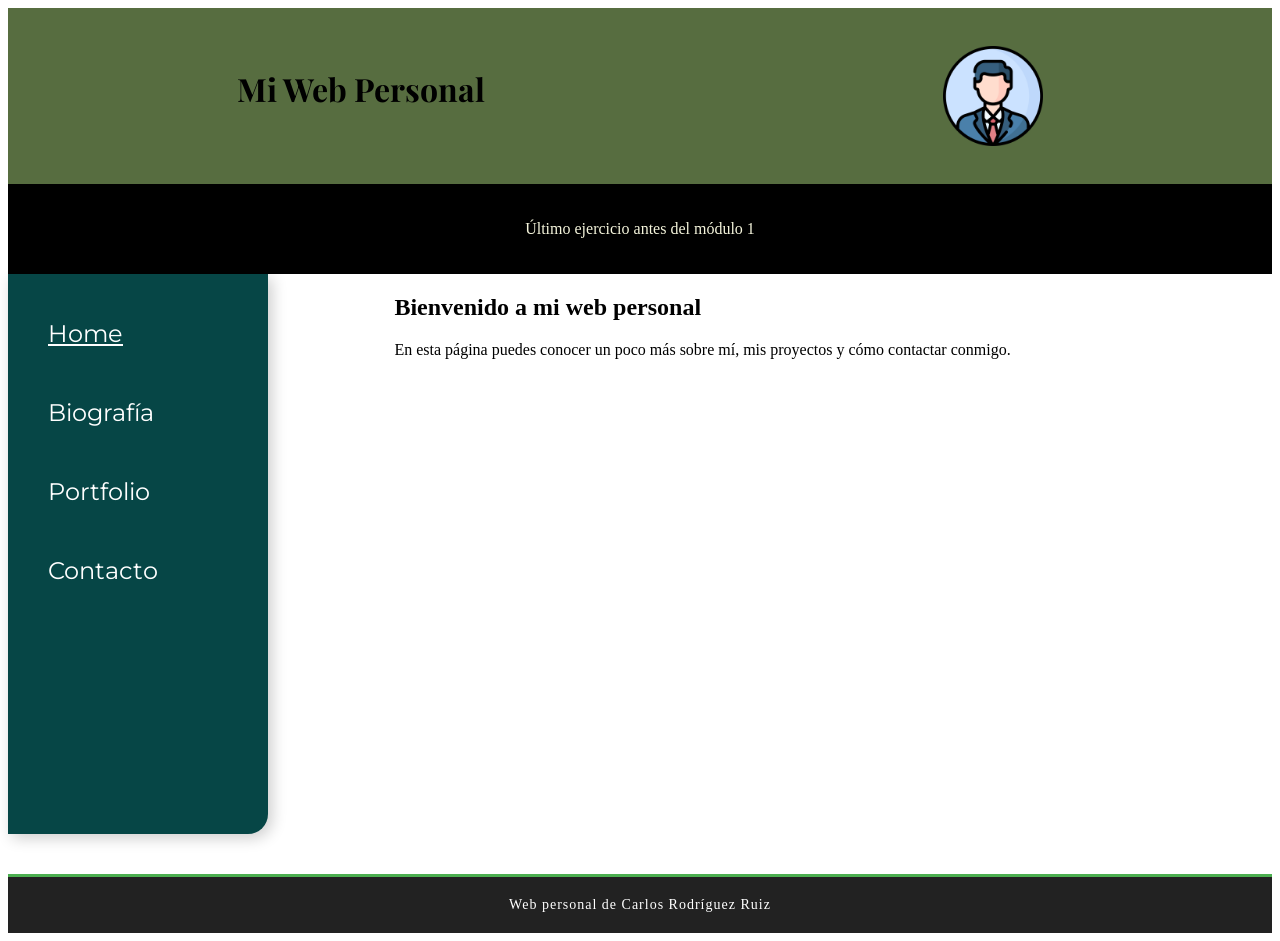
<file: index.html>
<!doctype html>
<html lang="es">
  <head>
    <meta charset="UTF-8" />
    <meta name="viewport" content="width=device-width, initial-scale=1.0" />
    <title>Mi web personal</title>
    <link rel="preconnect" href="https://fonts.googleapis.com" />
    <link rel="preconnect" href="https://fonts.gstatic.com" crossorigin />
    <link rel="stylesheet" href="https://fonts.googleapis.com/css2?family=Montserrat:wght@400&amp;family=Playfair+Display:wght@700&amp;display=swap" />
    <link rel="stylesheet" href="css/normalize.css" />
    <link rel="stylesheet" href="css/style.css" />
  </head>
  <body>
    <header>
      <div>
        <h1>Mi Web Personal</h1>
      </div>
      <img id="iconoPerfil" src="assets/images/iconoPerfil.png" alt="" />
    </header>
    <div id="div1">
      <p>Último ejercicio antes del módulo 1</p>
    </div>
    <div id="navegadorYcontenido">
      <aside>
        <nav id="navegador">
          <ul>
            <li><a  class="subrayado" href="index.html">Home</a></li>
            <li><a href="pages/biografia.html">Biografía</a></li>
            <li><a href="pages/portfolio.html">Portfolio</a></li>
            <li><a href="pages/contacto.html">Contacto</a></li>
          </ul>
        </nav>
      </aside>

      <article id="contenidoPrimeraPag">
        <h2>Bienvenido a mi web personal</h2>
        <p>
          En esta página puedes conocer un poco más sobre mí, mis proyectos y
          cómo contactar conmigo.
        </p>
      </article>
    </div>
    <nav id="navMovil">
      <img src="assets/images/inicioIconoNegro.png" alt="" />
      <a href="pages/biografia.html"><img src="assets/images/biografiaIcono.png" alt="" /></a>
      <a href="pages/portfolio.html"><img src="assets/images/portfolioIcono.png" alt="" /></a>
      <a href="pages/contacto.html"><img src="assets/images/contactoIcono.png" alt="" /></a>
    </nav>
    <footer>
      <p>Web personal de Carlos Rodríguez Ruiz</p>
    </footer>
  </body>
</html>
</file>
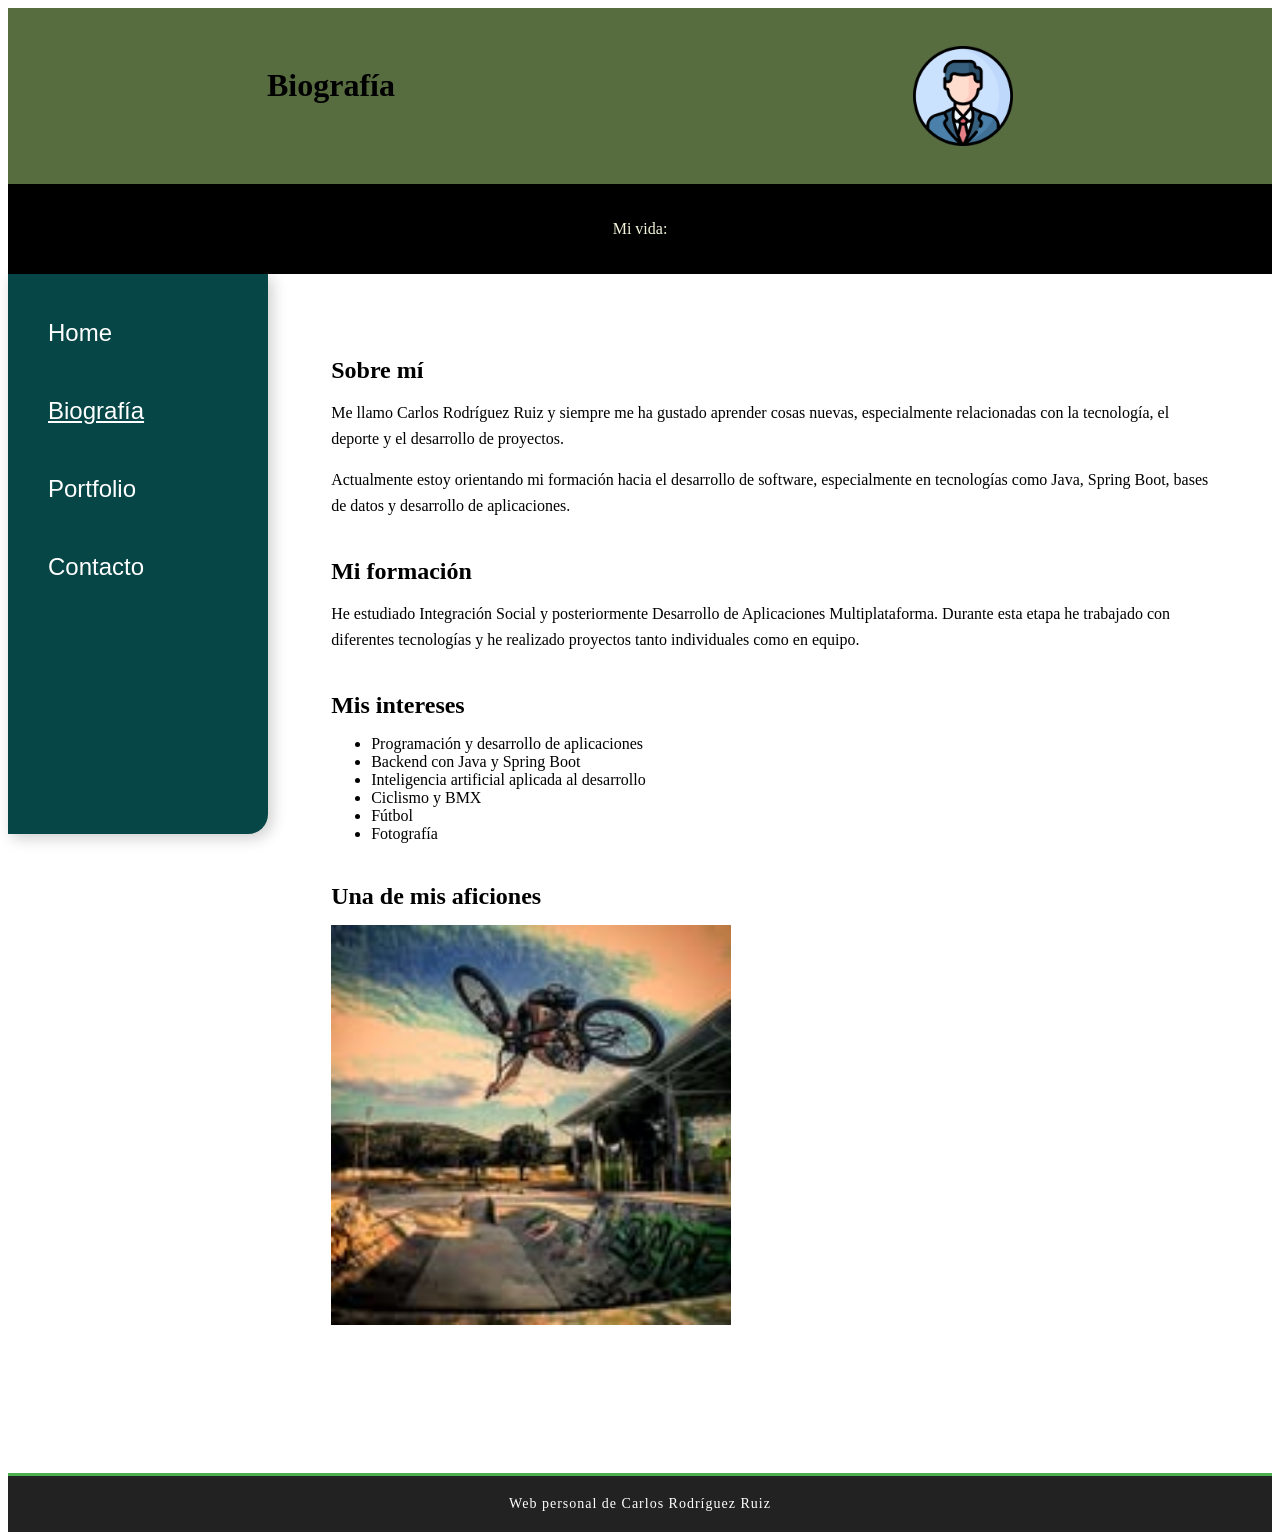
<file: biografia.html>
<!doctype html>
<html lang="es">
  <head>
    <meta charset="UTF-8" />
    <meta name="viewport" content="width=device-width, initial-scale=1.0" />
    <title>Biografía</title>
    <link rel="stylesheet" href="css/style.css" />
  </head>

  <body>
    <header>
      <div>
        <h1>Biografía</h1>
      </div>

      <img
        id="iconoPerfil"
        src="img/iconoPerfil.png"
        alt="Icono de perfil"
      />
    </header>

    <div id="div1">
      <p>Mi vida:</p>
    </div>

    <div id="navegadorYcontenido">

      <aside>
        <nav id="navegador">
          <ul>
            <li><a href="index.html">Home</a></li>
            <li><a  class="subrayado" href="biografia.html">Biografía</a></li>
            <li><a href="portfolio.html">Portfolio</a></li>
            <li><a href="contacto.html">Contacto</a></li>
          </ul>
        </nav>
      </aside>

      <article id="biografia">

        <section>
          <h2>Sobre mí</h2>

          <p>
            Me llamo Carlos Rodríguez Ruiz y siempre me ha gustado aprender
            cosas nuevas, especialmente relacionadas con la tecnología,
            el deporte y el desarrollo de proyectos.
          </p>

          <p>
            Actualmente estoy orientando mi formación hacia el desarrollo de
            software, especialmente en tecnologías como Java, Spring Boot,
            bases de datos y desarrollo de aplicaciones.
          </p>
        </section>

        <section>
          <h2>Mi formación</h2>

          <p>
            He estudiado Integración Social y posteriormente Desarrollo de
            Aplicaciones Multiplataforma. Durante esta etapa he trabajado con
            diferentes tecnologías y he realizado proyectos tanto individuales
            como en equipo.
          </p>
        </section>

        <section>
          <h2>Mis intereses</h2>

          <ul>
            <li>Programación y desarrollo de aplicaciones</li>
            <li>Backend con Java y Spring Boot</li>
            <li>Inteligencia artificial aplicada al desarrollo</li>
            <li>Ciclismo y BMX</li>
            <li>Fútbol</li>
            <li>Fotografía</li>
          </ul>
        </section>

        <section>
          <h2>Una de mis aficiones</h2>

          <img
            id="imagenBiografia"
            src="img/bici.jpg"
            alt="Montando en BMX"
          />
        </section>

      </article>

    </div>

    <nav id="navMovil">
      <a href="index.html">
        <img src="img/inicioIconoNegro.png" alt="Inicio" />
      </a>

      <a href="biografia.html">
        <img src="img/biografiaIconoNegro.png" alt="Biografía" />
      </a>

      <a href="portfolio.html">
        <img src="img/portfolioIcono.png" alt="Portfolio" />
      </a>

      <a href="contacto.html">
        <img src="img/contactoIcono.png" alt="Contacto" />
      </a>
    </nav>

    <footer>
      <p>Web personal de Carlos Rodríguez Ruiz</p>
    </footer>

  </body>
</html>
</file>
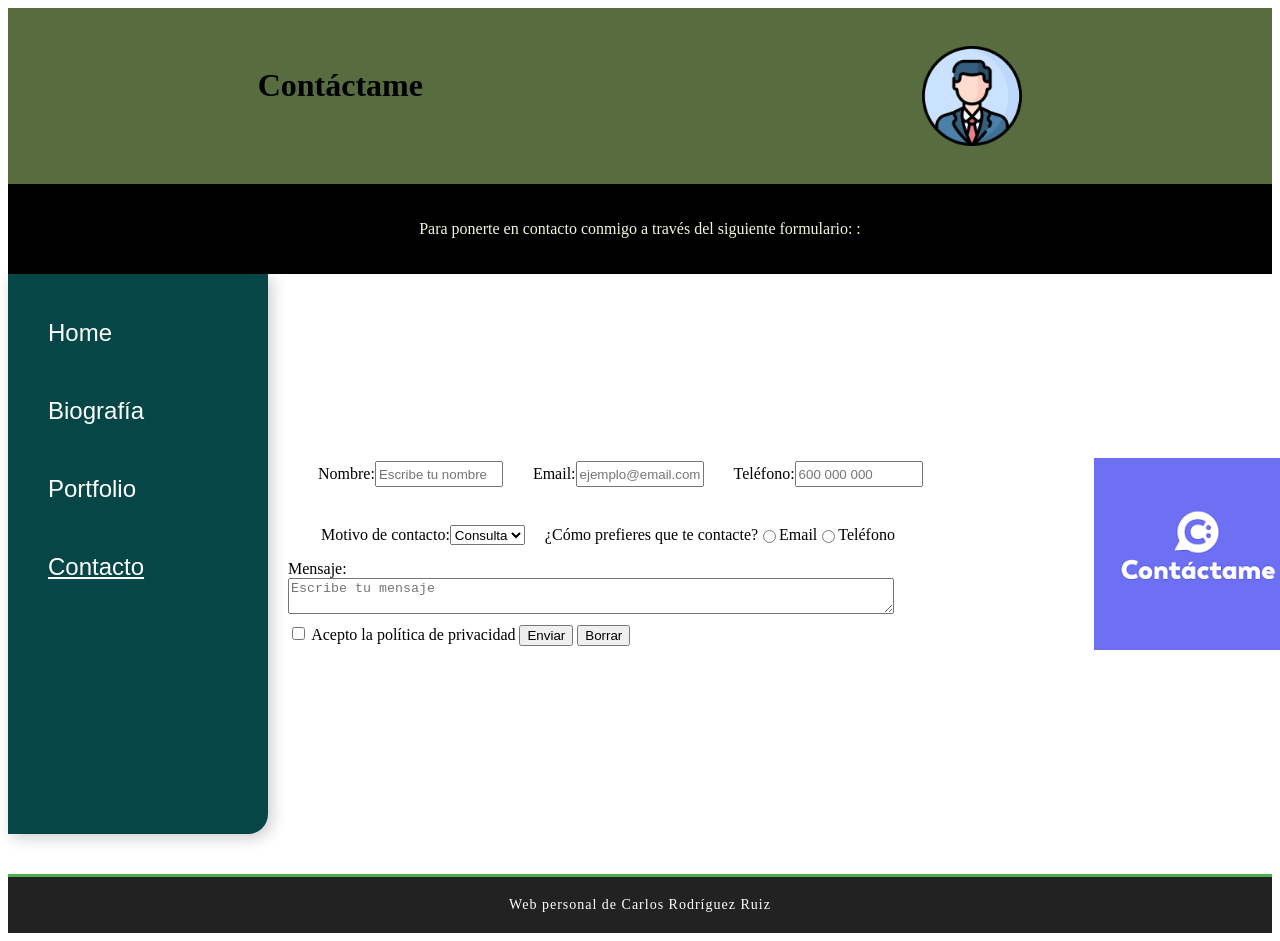
<file: contacto.html>
<!doctype html>
<html lang="es">
  <head>
    <meta charset="UTF-8" />
    <meta name="viewport" content="width=device-width, initial-scale=1.0" />
    <title>Contacto</title>
    <link rel="stylesheet" href="css/style.css" />
  </head>
  <body>
    <header>
      <div>
        <h1>Contáctame</h1>
      </div>
      <img id="iconoPerfil" src="img/iconoPerfil.png" alt="" />
    </header>
    <div id="div1">
      <p>
        Para ponerte en contacto conmigo a través del siguiente formulario: :
      </p>
    </div>

    <div id="navegadorYcontenido">
      <aside>
        <nav id="navegador">
          <ul>
            <li><a href="index.html">Home</a></li>
            <li><a  href="biografia.html">Biografía</a></li>
            <li><a href="portfolio.html">Portfolio</a></li>
            <li><a  class="subrayado" href="contacto.html">Contacto</a></li>
          </ul>
        </nav>
      </aside>
      <div id="divForm">
        <form>
          <div id="formParte1">
            <div id="nombrEmailTlfn">
              <label for="nombre">Nombre:</label>
              <input
                type="text"
                id="nombre"
                name="nombre"
                placeholder="Escribe tu nombre"
              />

              <label for="email">Email:</label>
              <input
                type="email"
                id="email"
                name="email"
                placeholder="ejemplo@email.com"
              />

              <label id="datos" for="telefono">Teléfono:</label>
              <input
                type="tel"
                id="telefono"
                name="telefono"
                placeholder="600 000 000"
              />
            </div>
            <div id="motContacto">
              <label for="motivo">Motivo de contacto:</label>
              <select id="motivo" name="motivo">
                <option>Consulta</option>
                <option>Trabajo</option>
                <option>Otro</option>
              </select>

              <p>¿Cómo prefieres que te contacte?</p>

              <input type="radio" id="porEmail" name="contacto" value="email" />
              <label for="porEmail">Email</label>

              <input
                type="radio"
                id="porTelefono"
                name="contacto"
                value="telefono"
              />
              <label for="porTelefono">Teléfono</label>
            </div>
          </div>

          <label for="mensaje">Mensaje:</label>
          <textarea
            id="mensaje"
            name="mensaje"
            placeholder="Escribe tu mensaje"
          ></textarea>
          <div id = "aceptarPolitica">
            <input type="checkbox" id="privacidad" name="privacidad" />
            <label for="privacidad">Acepto la política de privacidad</label>
            <input type="submit" value="Enviar" />
            <input type="reset" value="Borrar" />
          </div>
        </form>
        <img id="imgContactame" src="img/contactame.png" alt="" />
      </div>
    </div>
    <nav id="navMovil">
      <a href="index.html"><img src="img/inicioIcono.png" alt="" /></a>
      <a href="biografia.html"><img src="img/biografiaIcono.png" alt="" /></a>
      <a href="portfolio.html"><img src="img/portfolioIcono.png" alt="" /></a>
      <img src="img/contactoIconoNegro.png" alt="" />
    </nav>
    <footer>
      <p>Web personal de Carlos Rodríguez Ruiz</p>
    </footer>
  </body>
</html>
</file>
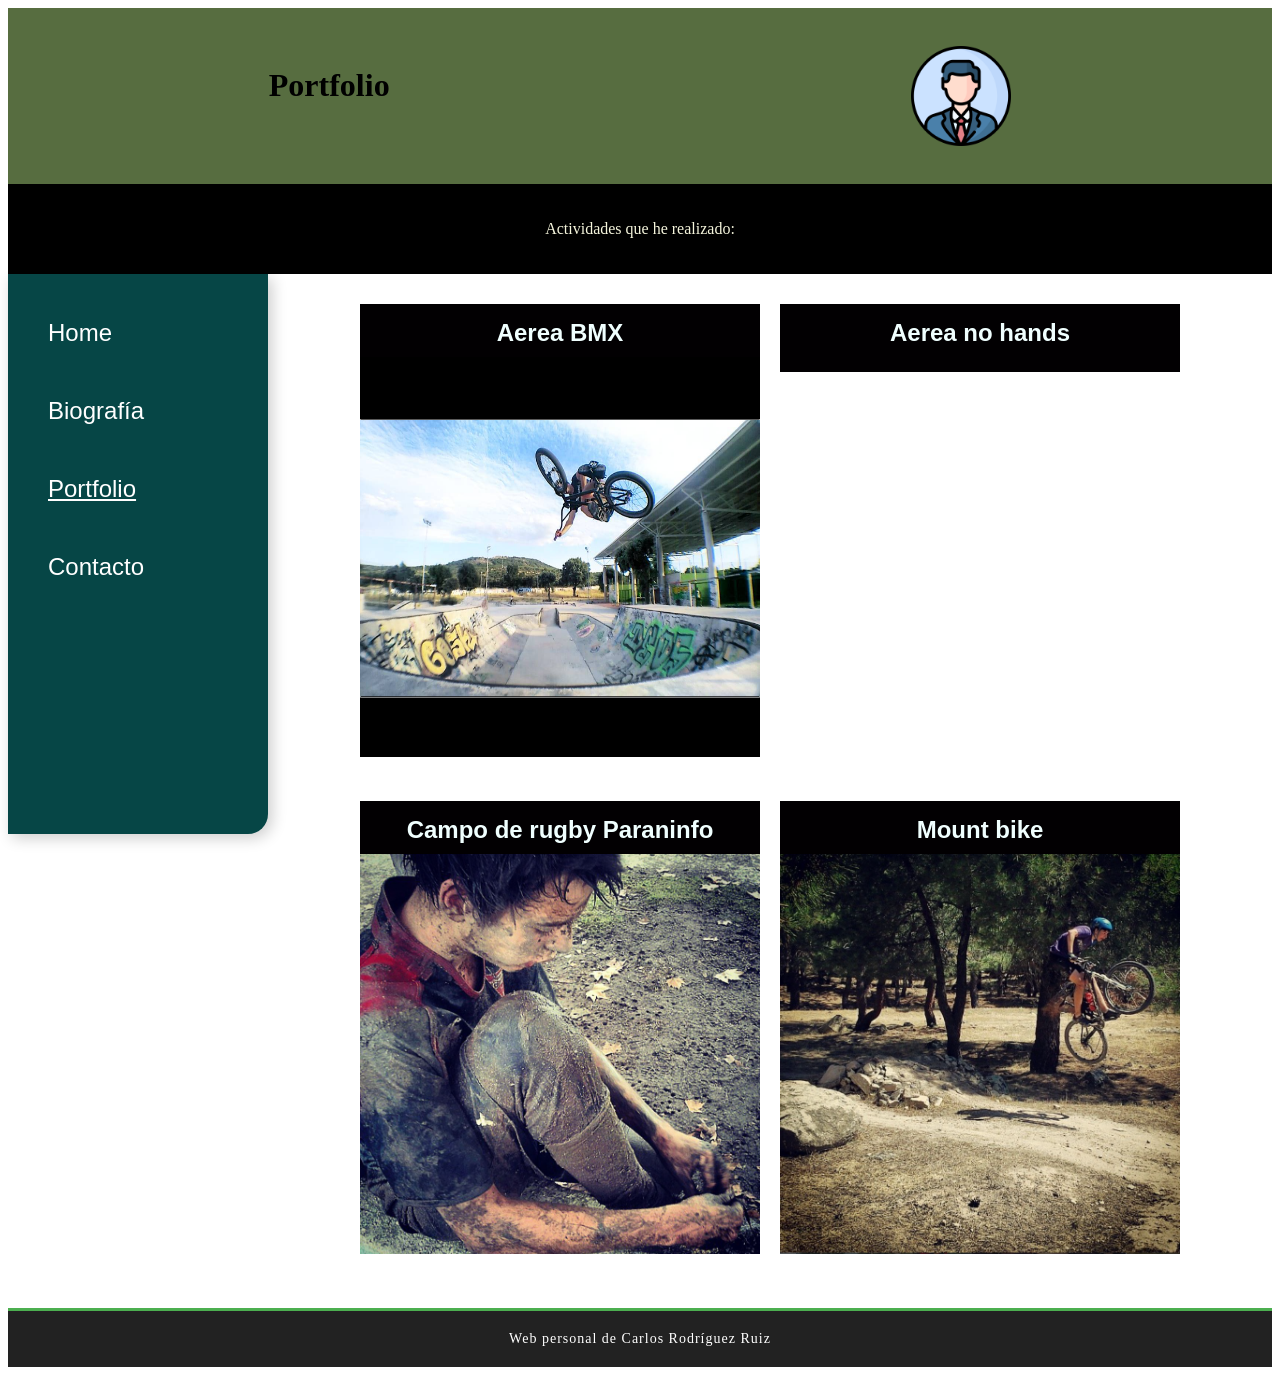
<file: portfolio.html>
<!doctype html>
<html lang="es">
  <head>
    <meta charset="UTF-8" />
    <meta name="viewport" content="width=device-width, initial-scale=1.0" />
    <title>Mi web personal</title>
    <link rel="stylesheet" href="css/style.css" />
  </head>
  <body>
    <header>
      <div>
        <h1>Portfolio</h1>
      </div>
      <img id="iconoPerfil" src="img/iconoPerfil.png" alt="" />
    </header>
    <div id="div1">
      <p>Actividades que he realizado:</p>
    </div>

    <div id="navegadorYcontenido">
      <aside>
        <nav id="navegador">
          <ul>
            <li><a href="index.html">Home</a></li>
            <li><a href="biografia.html">Biografía</a></li>
            <li><a  class="subrayado" href="portfolio.html">Portfolio</a></li>
            <li><a href="contacto.html">Contacto</a></li>
          </ul>
        </nav>
      </aside>

      <article id="hobies">
        <div>
          <h2>Aerea BMX</h2>
          <img src="img/bmx1.png" alt="" />
        </div>
        <div>
          <h2>Aerea no hands</h2>
          <iframe
            src="https://www.youtube.com/embed/z0EUDqSR320?si=js24JpeLV2wlFyHK"
            frameborder="0"
          >
          </iframe>
        </div>
        <div>
          <h2>Campo de rugby Paraninfo</h2>
          <img src="img/rugby.png" alt="" />
        </div>
        <div>
          <h2>Mount bike</h2>
          <img src="img/mountBike.png" alt="" />
        </div>
      </article>
    </div>
    <nav id="navMovil">
      <a href="index.html"><img src="img/inicioIcono.png" alt="" /></a>
      <a href="biografia.html"><img src="img/biografiaIcono.png" alt="" /></a>
      <img src="img/portfolioIconoNegro.png" alt="" />
      <a href="contacto.html"><img src="img/contactoIcono.png" alt="" /></a>
    </nav>
    <footer>
      <p>Web personal de Carlos Rodríguez Ruiz</p>
    </footer>
  </body>
</html>
</file>
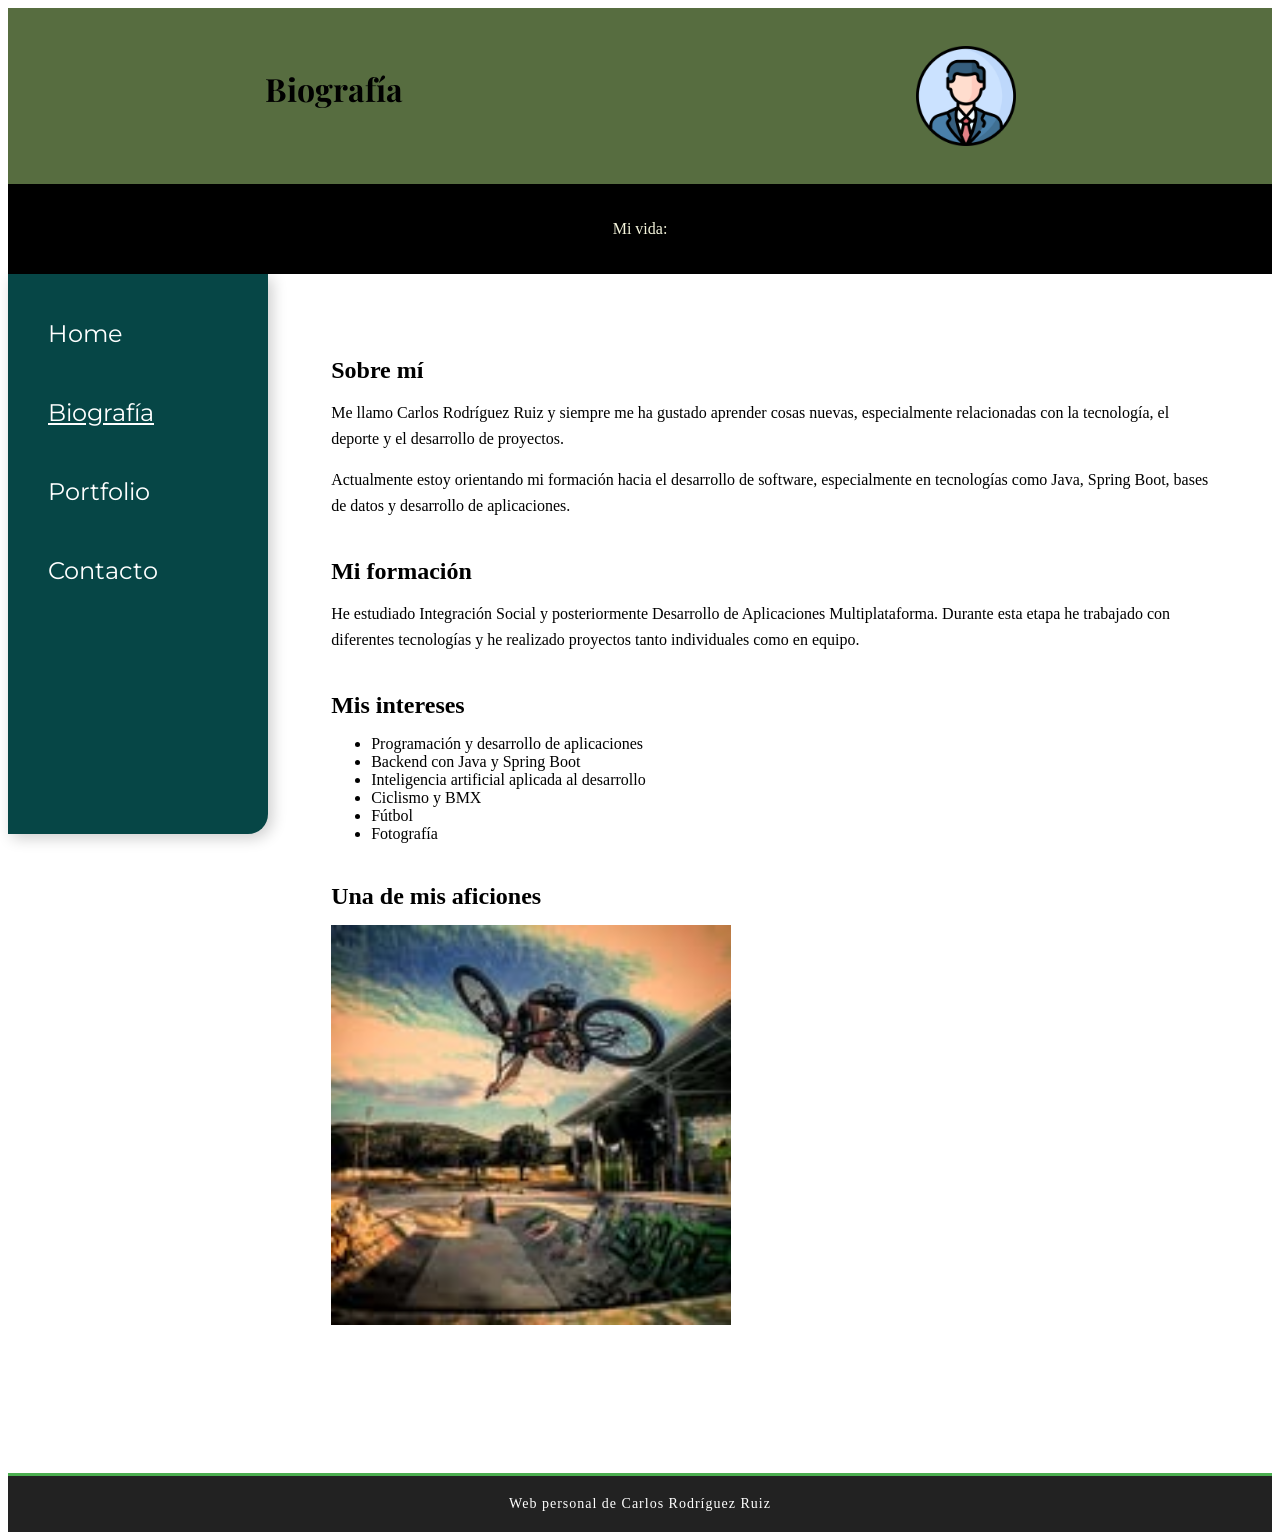
<file: pages/biografia.html>
<!doctype html>
<html lang="es">
  <head>
    <meta charset="UTF-8" />
    <meta name="viewport" content="width=device-width, initial-scale=1.0" />
    <title>Biografía</title>
    <link rel="preconnect" href="https://fonts.googleapis.com" />
    <link rel="preconnect" href="https://fonts.gstatic.com" crossorigin />
    <link rel="stylesheet" href="https://fonts.googleapis.com/css2?family=Montserrat:wght@400&amp;family=Playfair+Display:wght@700&amp;display=swap" />
    <link rel="stylesheet" href="../css/normalize.css" />
    <link rel="stylesheet" href="../css/style.css" />
  </head>

  <body>
    <header>
      <div>
        <h1>Biografía</h1>
      </div>

      <img
        id="iconoPerfil"
        src="../assets/images/iconoPerfil.png"
        alt="Icono de perfil"
      />
    </header>

    <div id="div1">
      <p>Mi vida:</p>
    </div>

    <div id="navegadorYcontenido">

      <aside>
        <nav id="navegador">
          <ul>
            <li><a href="../index.html">Home</a></li>
            <li><a  class="subrayado" href="biografia.html">Biografía</a></li>
            <li><a href="portfolio.html">Portfolio</a></li>
            <li><a href="contacto.html">Contacto</a></li>
          </ul>
        </nav>
      </aside>

      <article id="biografia">

        <section>
          <h2>Sobre mí</h2>

          <p>
            Me llamo Carlos Rodríguez Ruiz y siempre me ha gustado aprender
            cosas nuevas, especialmente relacionadas con la tecnología,
            el deporte y el desarrollo de proyectos.
          </p>

          <p>
            Actualmente estoy orientando mi formación hacia el desarrollo de
            software, especialmente en tecnologías como Java, Spring Boot,
            bases de datos y desarrollo de aplicaciones.
          </p>
        </section>

        <section>
          <h2>Mi formación</h2>

          <p>
            He estudiado Integración Social y posteriormente Desarrollo de
            Aplicaciones Multiplataforma. Durante esta etapa he trabajado con
            diferentes tecnologías y he realizado proyectos tanto individuales
            como en equipo.
          </p>
        </section>

        <section>
          <h2>Mis intereses</h2>

          <ul>
            <li>Programación y desarrollo de aplicaciones</li>
            <li>Backend con Java y Spring Boot</li>
            <li>Inteligencia artificial aplicada al desarrollo</li>
            <li>Ciclismo y BMX</li>
            <li>Fútbol</li>
            <li>Fotografía</li>
          </ul>
        </section>

        <section>
          <h2>Una de mis aficiones</h2>

          <img
            id="imagenBiografia"
            src="../assets/images/bici.jpg"
            alt="Montando en BMX"
          />
        </section>

      </article>

    </div>

    <nav id="navMovil">
      <a href="../index.html">
        <img src="../assets/images/inicioIconoNegro.png" alt="Inicio" />
      </a>

      <a href="biografia.html">
        <img src="../assets/images/biografiaIconoNegro.png" alt="Biografía" />
      </a>

      <a href="portfolio.html">
        <img src="../assets/images/portfolioIcono.png" alt="Portfolio" />
      </a>

      <a href="contacto.html">
        <img src="../assets/images/contactoIcono.png" alt="Contacto" />
      </a>
    </nav>

    <footer>
      <p>Web personal de Carlos Rodríguez Ruiz</p>
    </footer>

  </body>
</html>
</file>
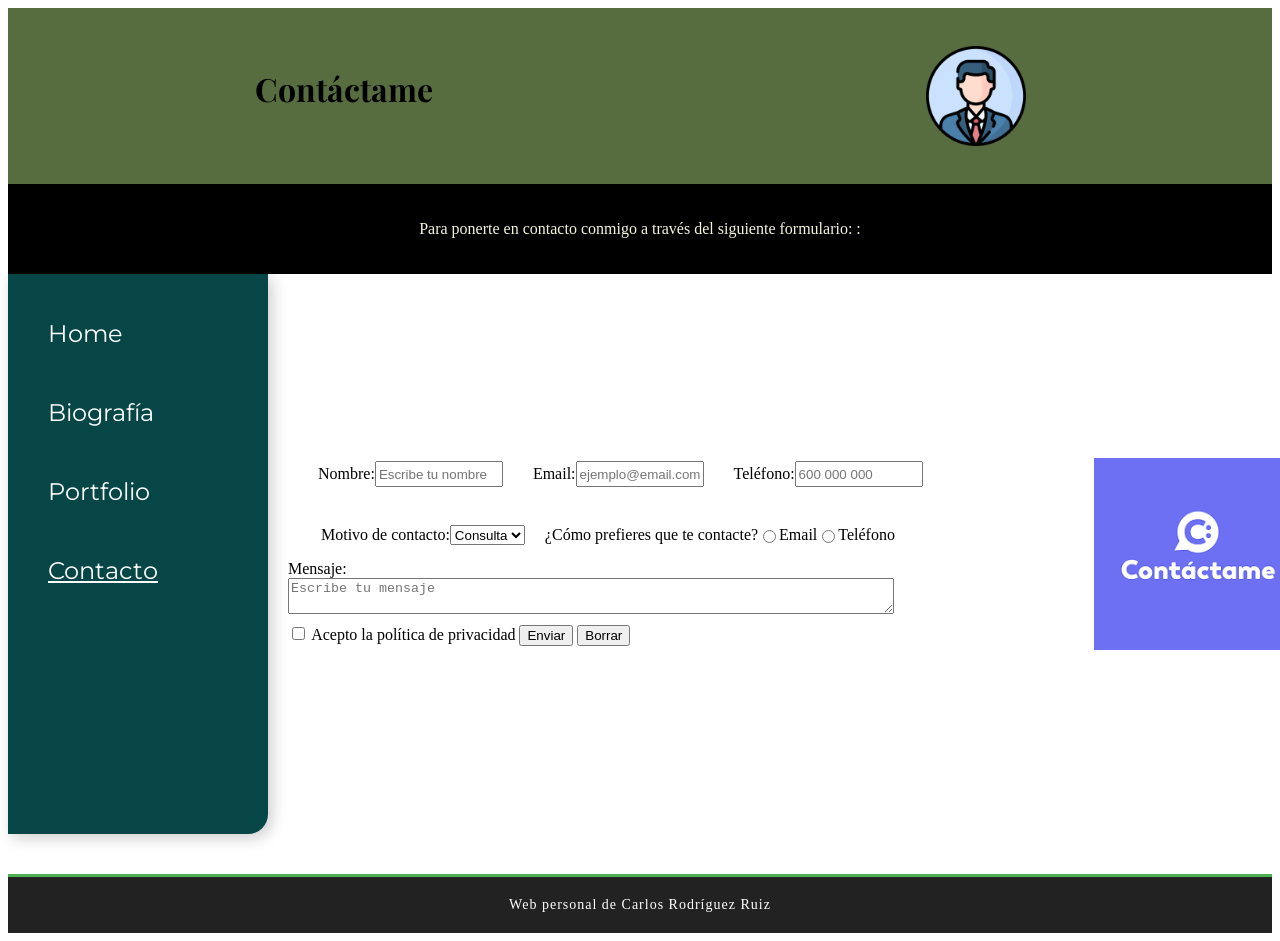
<file: pages/contacto.html>
<!doctype html>
<html lang="es">
  <head>
    <meta charset="UTF-8" />
    <meta name="viewport" content="width=device-width, initial-scale=1.0" />
    <title>Contacto</title>
    <link rel="preconnect" href="https://fonts.googleapis.com" />
    <link rel="preconnect" href="https://fonts.gstatic.com" crossorigin />
    <link rel="stylesheet" href="https://fonts.googleapis.com/css2?family=Montserrat:wght@400&amp;family=Playfair+Display:wght@700&amp;display=swap" />
    <link rel="stylesheet" href="../css/normalize.css" />
    <link rel="stylesheet" href="../css/style.css" />
  </head>
  <body>
    <header>
      <div>
        <h1>Contáctame</h1>
      </div>
      <img id="iconoPerfil" src="../assets/images/iconoPerfil.png" alt="" />
    </header>
    <div id="div1">
      <p>
        Para ponerte en contacto conmigo a través del siguiente formulario: :
      </p>
    </div>

    <div id="navegadorYcontenido">
      <aside>
        <nav id="navegador">
          <ul>
            <li><a href="../index.html">Home</a></li>
            <li><a  href="biografia.html">Biografía</a></li>
            <li><a href="portfolio.html">Portfolio</a></li>
            <li><a  class="subrayado" href="contacto.html">Contacto</a></li>
          </ul>
        </nav>
      </aside>
      <div id="divForm">
        <form>
          <div id="formParte1">
            <div id="nombrEmailTlfn">
              <label for="nombre">Nombre:</label>
              <input
                type="text"
                id="nombre"
                name="nombre"
                placeholder="Escribe tu nombre"
              />

              <label for="email">Email:</label>
              <input
                type="email"
                id="email"
                name="email"
                placeholder="ejemplo@email.com"
              />

              <label id="datos" for="telefono">Teléfono:</label>
              <input
                type="tel"
                id="telefono"
                name="telefono"
                placeholder="600 000 000"
              />
            </div>
            <div id="motContacto">
              <label for="motivo">Motivo de contacto:</label>
              <select id="motivo" name="motivo">
                <option>Consulta</option>
                <option>Trabajo</option>
                <option>Otro</option>
              </select>

              <p>¿Cómo prefieres que te contacte?</p>

              <input type="radio" id="porEmail" name="contacto" value="email" />
              <label for="porEmail">Email</label>

              <input
                type="radio"
                id="porTelefono"
                name="contacto"
                value="telefono"
              />
              <label for="porTelefono">Teléfono</label>
            </div>
          </div>

          <label for="mensaje">Mensaje:</label>
          <textarea
            id="mensaje"
            name="mensaje"
            placeholder="Escribe tu mensaje"
          ></textarea>
          <div id = "aceptarPolitica">
            <input type="checkbox" id="privacidad" name="privacidad" />
            <label for="privacidad">Acepto la política de privacidad</label>
            <input type="submit" value="Enviar" />
            <input type="reset" value="Borrar" />
          </div>
        </form>
        <img id="imgContactame" src="../assets/images/contactame.png" alt="" />
      </div>
    </div>
    <nav id="navMovil">
      <a href="../index.html"><img src="../assets/images/inicioIcono.png" alt="" /></a>
      <a href="biografia.html"><img src="../assets/images/biografiaIcono.png" alt="" /></a>
      <a href="portfolio.html"><img src="../assets/images/portfolioIcono.png" alt="" /></a>
      <img src="../assets/images/contactoIconoNegro.png" alt="" />
    </nav>
    <footer>
      <p>Web personal de Carlos Rodríguez Ruiz</p>
    </footer>
  </body>
</html>
</file>
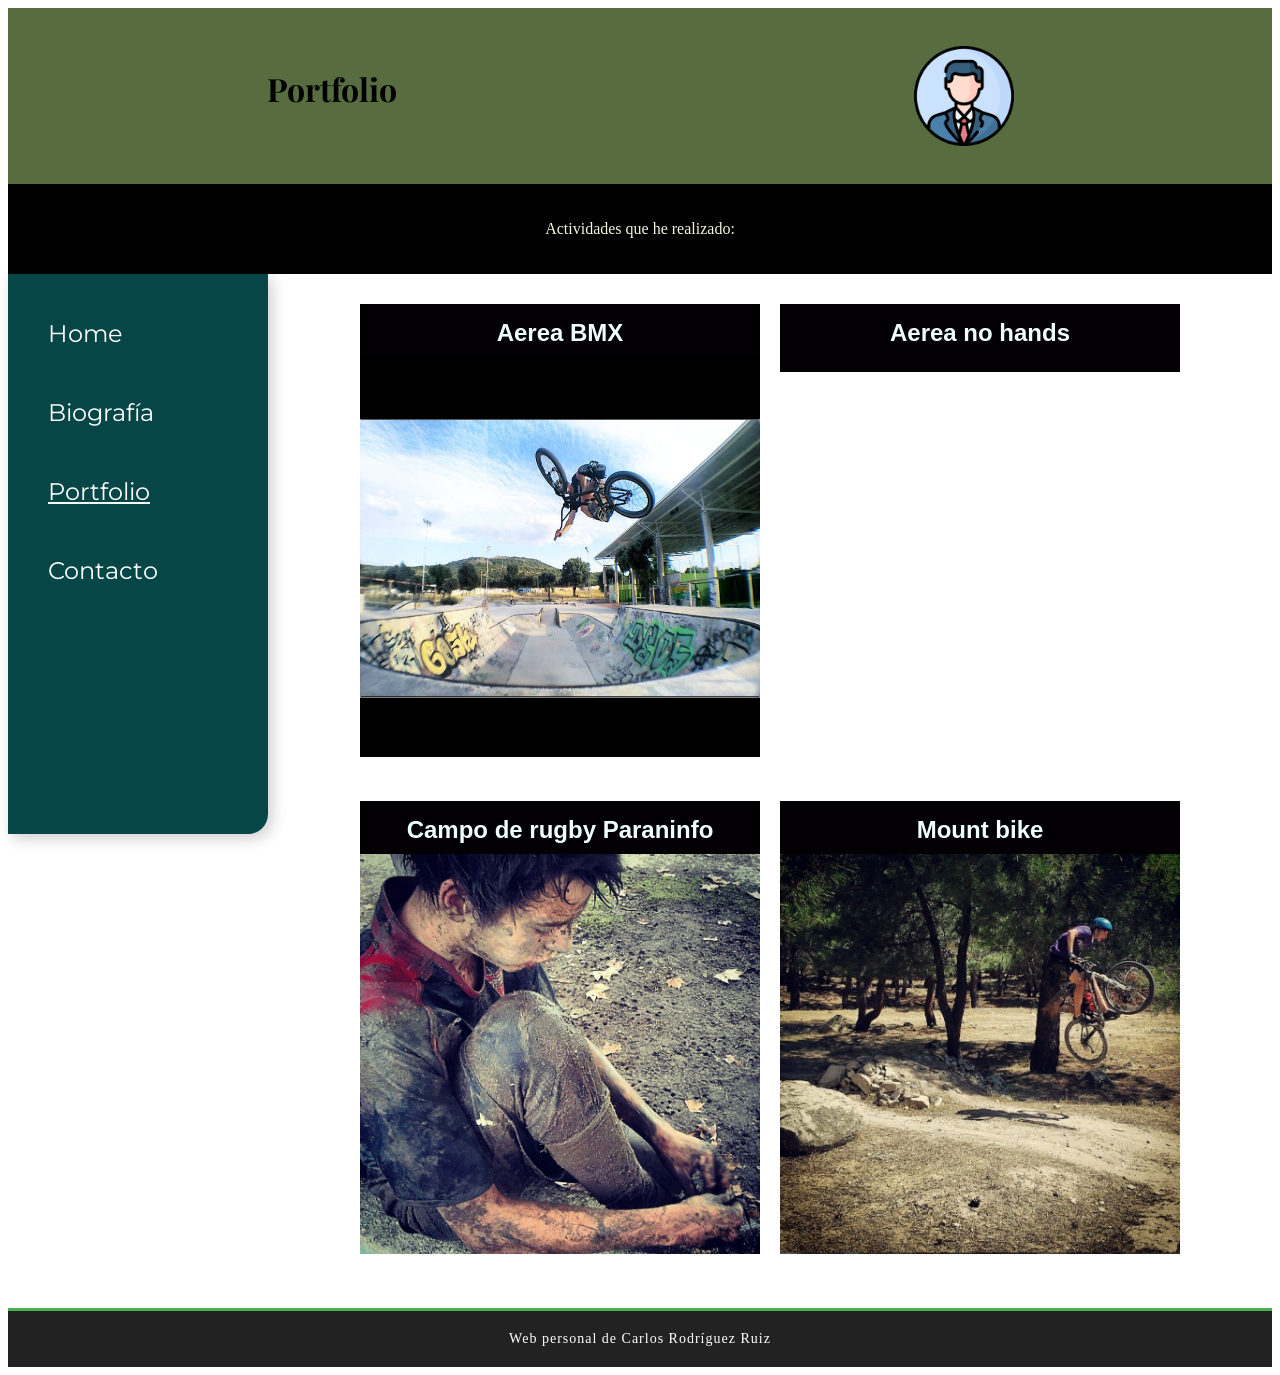
<file: pages/portfolio.html>
<!doctype html>
<html lang="es">
  <head>
    <meta charset="UTF-8" />
    <meta name="viewport" content="width=device-width, initial-scale=1.0" />
    <title>Mi web personal</title>
    <link rel="preconnect" href="https://fonts.googleapis.com" />
    <link rel="preconnect" href="https://fonts.gstatic.com" crossorigin />
    <link rel="stylesheet" href="https://fonts.googleapis.com/css2?family=Montserrat:wght@400&amp;family=Playfair+Display:wght@700&amp;display=swap" />
    <link rel="stylesheet" href="../css/normalize.css" />
    <link rel="stylesheet" href="../css/style.css" />
  </head>
  <body>
    <header>
      <div>
        <h1>Portfolio</h1>
      </div>
      <img id="iconoPerfil" src="../assets/images/iconoPerfil.png" alt="" />
    </header>
    <div id="div1">
      <p>Actividades que he realizado:</p>
    </div>

    <div id="navegadorYcontenido">
      <aside>
        <nav id="navegador">
          <ul>
            <li><a href="../index.html">Home</a></li>
            <li><a href="biografia.html">Biografía</a></li>
            <li><a  class="subrayado" href="portfolio.html">Portfolio</a></li>
            <li><a href="contacto.html">Contacto</a></li>
          </ul>
        </nav>
      </aside>

      <article id="hobies">
        <div>
          <h2>Aerea BMX</h2>
          <img src="../assets/images/bmx1.png" alt="" />
        </div>
        <div>
          <h2>Aerea no hands</h2>
          <iframe
            src="https://www.youtube.com/embed/z0EUDqSR320?si=js24JpeLV2wlFyHK"
            frameborder="0"
          >
          </iframe>
        </div>
        <div>
          <h2>Campo de rugby Paraninfo</h2>
          <img src="../assets/images/rugby.png" alt="" />
        </div>
        <div>
          <h2>Mount bike</h2>
          <img src="../assets/images/mountBike.png" alt="" />
        </div>
      </article>
    </div>
    <nav id="navMovil">
      <a href="../index.html"><img src="../assets/images/inicioIcono.png" alt="" /></a>
      <a href="biografia.html"><img src="../assets/images/biografiaIcono.png" alt="" /></a>
      <img src="../assets/images/portfolioIconoNegro.png" alt="" />
      <a href="contacto.html"><img src="../assets/images/contactoIcono.png" alt="" /></a>
    </nav>
    <footer>
      <p>Web personal de Carlos Rodríguez Ruiz</p>
    </footer>
  </body>
</html>
</file>
<file: css/style.css>
/* 1. General. */

#contenidoPrimeraPag {
  margin-left: 10%;
}

#navegadorYcontenido {
  display: flex;
}

#divForm {
  display: flex;
  align-items: center;
  justify-content: space-between;
  width: 100%;
  gap: 30px;
}

/* 2. Encabezado. */

header {
  display: flex;
  justify-content: space-around;
  text-align: center;
  padding-top: 3%;
  padding-bottom: 3%;

  background-color: rgb(87, 109, 64);
}

header h1 {
  font-family: "Playfair Display", Georgia, serif;
}

#iconoPerfil {
  height: 100px;
  width: 100px;
}

/* 3. Navegación. */

#navegador {
  min-height: 100%;
}

#navegador ul {
  list-style: none;
  margin: 0;
  padding: 30px 20px;
  background-color: rgb(6, 70, 70);
  min-height: 500px;
  width: 220px;
  display: flex;
  flex-direction: column;
  gap: 20px;
  border-radius: 0 0 20px 0;
  box-shadow: 4px 4px 15px rgba(0, 0, 0, 0.2);
}

#navegador a {
  display: block;
  padding: 15px 20px;
  font-size: 1.5rem;
  font-family: "Montserrat", Arial, sans-serif;
  text-decoration: none;
  color: white;
  border-radius: 12px;
}

#navegador a.subrayado {
  text-decoration: underline;
}

#navMovil {
  display: none;
}

/* 4. Secciones y contenido. */

#div1 {
  text-align: center;
  color: beige;
  background-color: black;
  padding-top: 20px;
  padding-bottom: 20px;
}

#biografia {
  margin: 5%;
  max-width: 900px;
}

#biografia section {
  margin-bottom: 40px;
}

#biografia h2 {
  margin-bottom: 15px;
}

#biografia p {
  line-height: 1.6;
}

#imagenBiografia {
  width: 400px;
  max-width: 100%;
  height: auto;
}

#hobies iframe {
  width: 100%;
  height: 400px;
  width: 400px;
}

#hobies img {
  height: 400px;
  width: 400px;
}

#hobies {
  display: flex;
  flex-wrap: wrap;
  justify-content: center;
}

#hobies div {
  margin: 10px 10px 10px 10px;
}

#hobies div h2 {
  text-align: center;
  padding-top: 15px;
  padding-bottom: 25px;
  margin-bottom: -15px;
  font-family: "Gill Sans", "Gill Sans MT", Calibri, "Trebuchet MS", sans-serif;
  color: azure;
  background-color: rgb(2, 0, 2);
}

#contactame {
  padding-left: 5%;
}

#imgContactame {
  width: 40%;
  max-width: 400px;
  height: auto;
  object-fit: contain;
}

/* 5. Formularios y botones. */

form {
  padding: 20px;
  display: flex;
  flex-wrap: wrap;
  flex: 1;
}

#formParte1 {
  display: flex;
  flex-wrap: wrap;
}

#nombrEmailTlfn {
  display: flex;
  justify-content: space-around;
  align-items: center;
}

#nombrEmailTlfn label {
  margin-left: -50px;
  padding-left: 80px;
}

#nombrEmailTlfn input {
  height: 20px;
  width: 120px;
}

#motContacto {
  padding-top: 3%;
  padding-left: 33px;
  display: flex;
  align-items: center;
}

#motContacto select {
  margin-right: 20px;
  height: 20px;
}

#mensaje {
  width: 600px;
  margin-right: 150px;
}

#aceptarPolitica {
  padding-top: 10px;
  padding-right: 25%;
  text-align: end;
}

/* 6. Pie de página. */

footer {
  background-color: #222;
  color: white;
  text-align: center;
  padding: 20px;
  margin-top: 40px;
  border-top: 3px solid #4caf50;
}

footer p {
  margin: 0;
  font-size: 14px;
  letter-spacing: 1px;
}

/* 7. Media queries. */

@media (max-width: 800px) {
  #navMovil {
    display: flex;
    justify-content: space-around;
    align-items: center;

    position: fixed;
    bottom: 15px;
    left: 50%;
    transform: translateX(-50%);

    width: 90%;
    height: 70px;

    background-color: #34671e;
    border-radius: 20px;

    box-shadow: 0 5px 20px rgba(0, 0, 0, 0.35);

    z-index: 1000;
  }

  #navMovil a {
    display: flex;
    justify-content: center;
    align-items: center;
    width: 55px;
    height: 55px;
    border-radius: 50%;
    transition: 0.3s;
  }
  #navMovil img {
    width: 35px;
    height: 35px;
  }
  #navegador {
    display: none;
  }
  footer {
    padding-bottom: 110px;
  }
}

@media (max-width: 800px) {
  #hobies {
    padding-bottom: 50px;
  }
  #hobies iframe {
    width: 100%;
    height: 250px;
    width: 250px;
  }
  #hobies img {
    height: 250px;
    width: 250px;
  }
  #hobies div h2 {
    font-size: medium;
    text-align: center;
    padding-top: 15px;
    padding-bottom: 25px;
    margin-bottom: -15px;
    font-family:
      "Gill Sans", "Gill Sans MT", Calibri, "Trebuchet MS", sans-serif;
    color: azure;
    background-color: rgb(2, 0, 2);
  }
}

@media (max-width: 630px) {
  #hobies iframe {
    width: 100%;
    height: 200px;
    width: 200px;
  }
  #hobies img {
    height: 200px;
    width: 200px;
  }
  #hobies div h2 {
    font-size: smaller;
    text-align: center;
    padding-top: 15px;
    padding-bottom: 25px;
    margin-bottom: -15px;
    font-family:
      "Gill Sans", "Gill Sans MT", Calibri, "Trebuchet MS", sans-serif;
    color: azure;
    background-color: rgb(2, 0, 2);
  }
}

@media (max-width: 800px) {
  #navegadorYcontenido {
    display: block;
  }
  #divForm {
    display: flex;
    flex-direction: column;
    width: 100%;
  }
  form {
    display: flex;
    flex-direction: column;
    padding: 10px;
  }
  #formParte1 {
    display: flex;
    flex-direction: column;
  }
  #nombrEmailTlfn {
    display: flex;
    flex-direction: column;
    align-items: flex-start;
  }
  #nombrEmailTlfn label {
    margin-top: 10px;
  }
  #nombrEmailTlfn input {
    width: 95%;
    height: 30px;
  }
  #motContacto {
    display: flex;
    flex-direction: column;
    align-items: flex-start;
    padding-left: 0;
    padding-top: 20px;
  }
  #motContacto select {
    margin-bottom: 10px;
  }
  #mensaje {
    width: 95%;
    height: 100px;
    margin-right: 0;
  }
  #aceptarPolitica {
    padding-right: 0;
    text-align: left;
    padding-top: 10px;
  }
  #imgContactame {
    width: 90%;
    max-width: 300px;
    margin: 20px auto;
  }
  footer {
    padding-bottom: 80px;
  }
}
</file>
